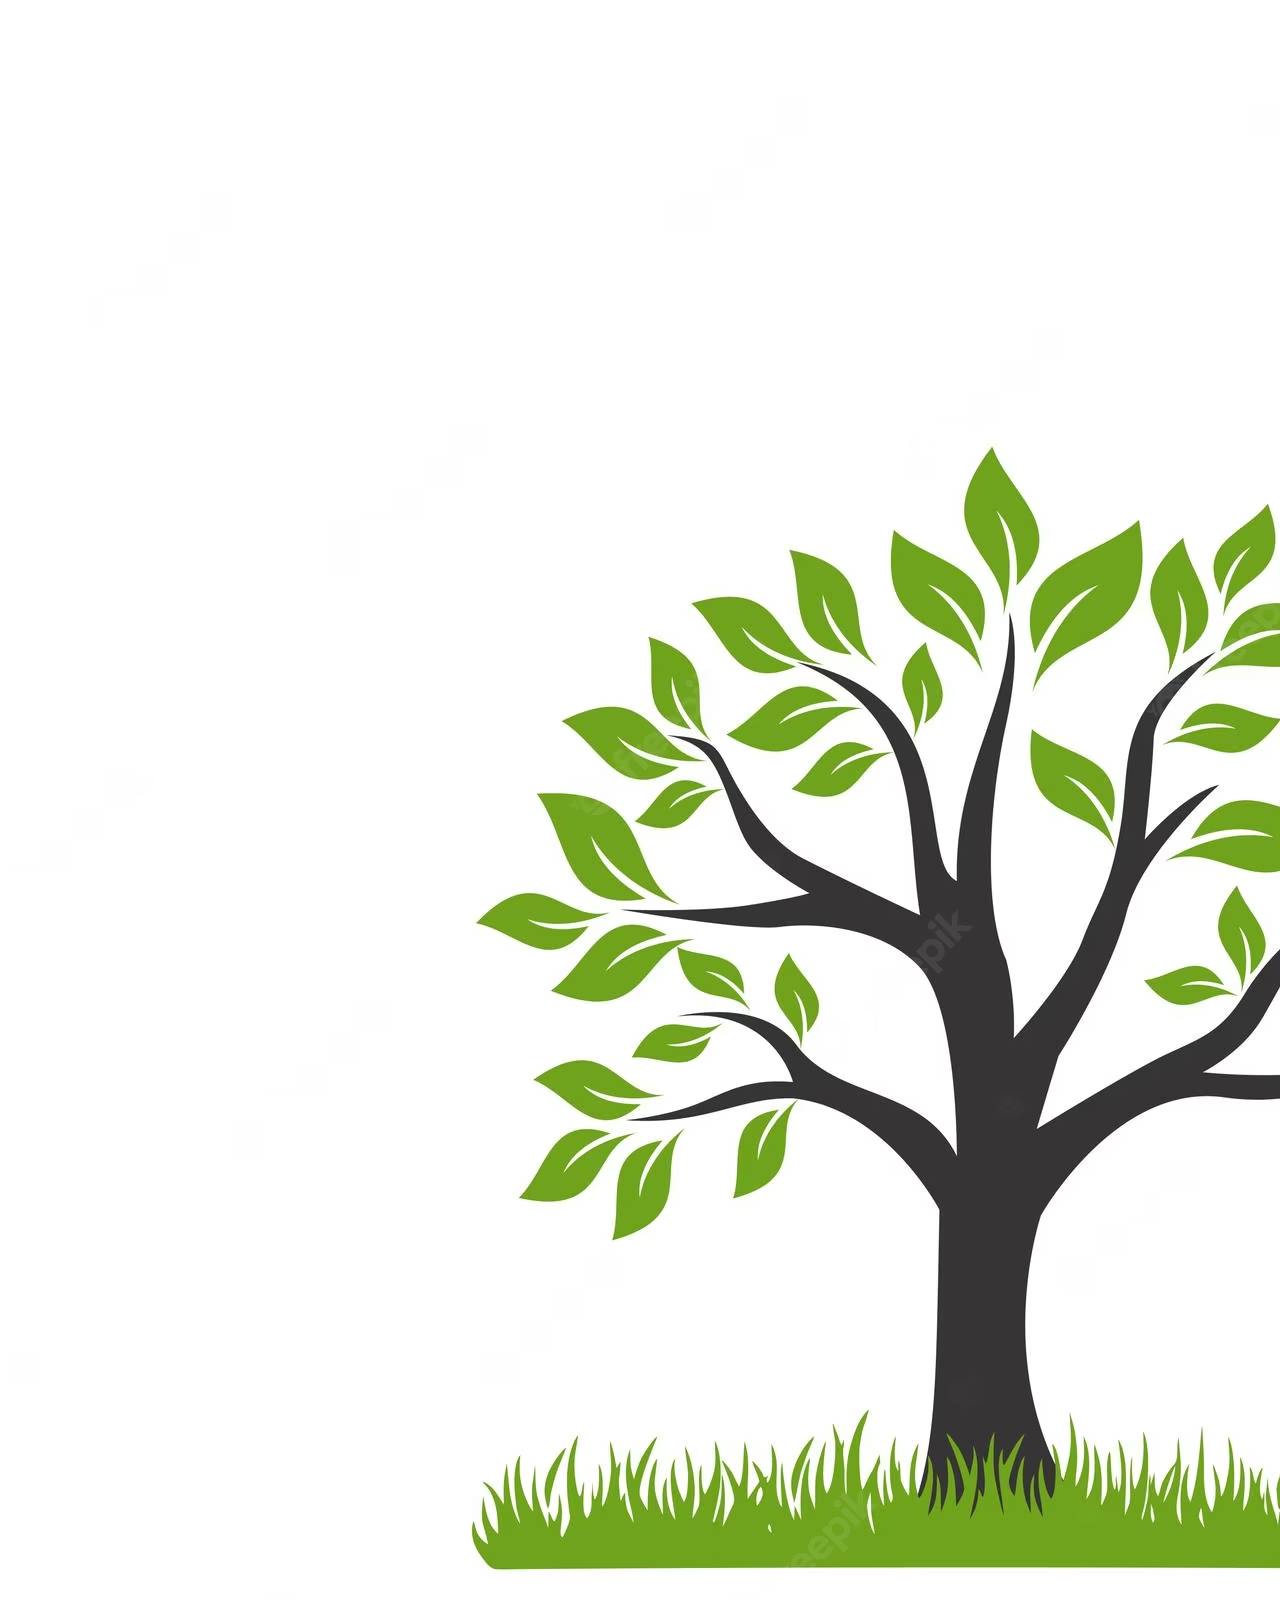
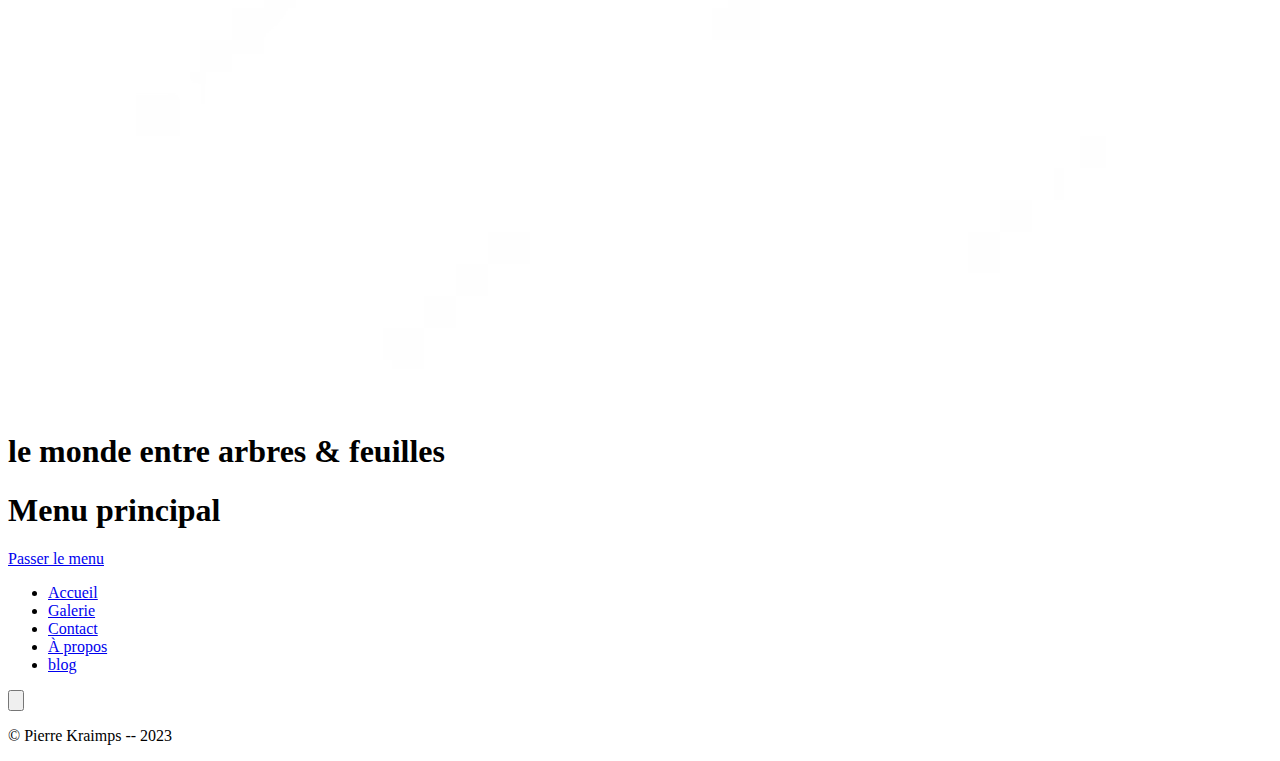
<file: codeMinimum.html>
<!DOCTYPE html>
<html lang="fr">
<head>
    <meta charset="UTF-8">
    <meta http-equiv="X-UA-Compatible" content="IE=edge">
    <meta name="viewport" content="width=device-width, initial-scale=1.0">
    <title>le monde entre arbres &amp; feuilles</title>
</head>
<body>
    <header id="mainHeader">
        <img src="images/layout/modele-concept-conception-logo-arbre_681147-374.avif" alt="logo A&F" id="logoImg">
        <h1>le monde entre arbres &amp; feuilles</h1>
        <nav id="mainNav">
            <h1 class="accessibility">Menu principal</h1>
            <p class="accessibility"><a href="#pageContent" title="Accéder directement au contenu principal de cette page">Passer le menu</a></p>
            <ul>
                <li><a href="index.html">Accueil</a></li>
                <li><a href="galerie.html">Galerie</a></li>
                <li><a href="contact.html">Contact</a></li>
                <li><a href="about.html">À  propos</a></li>
                <li><a href="blog.html">blog</a></li>
            </ul>
        </nav>
        <button id="menuToggle"><img src="images/layout/hamburger.svg" alt="Ouvrir / Fermer le menu"></button>
    </header><!-- Fin du mainHeader -->
    <section id="pageContent">
    </section><!-- Fin du pageContent -->
    </div>
    <footer id="mainFooter">
        <p>&copy; Pierre Kraimps -- 2023</p>
    </footer><!-- Fin du mainFooter -->
</body>
</html>
</file>
